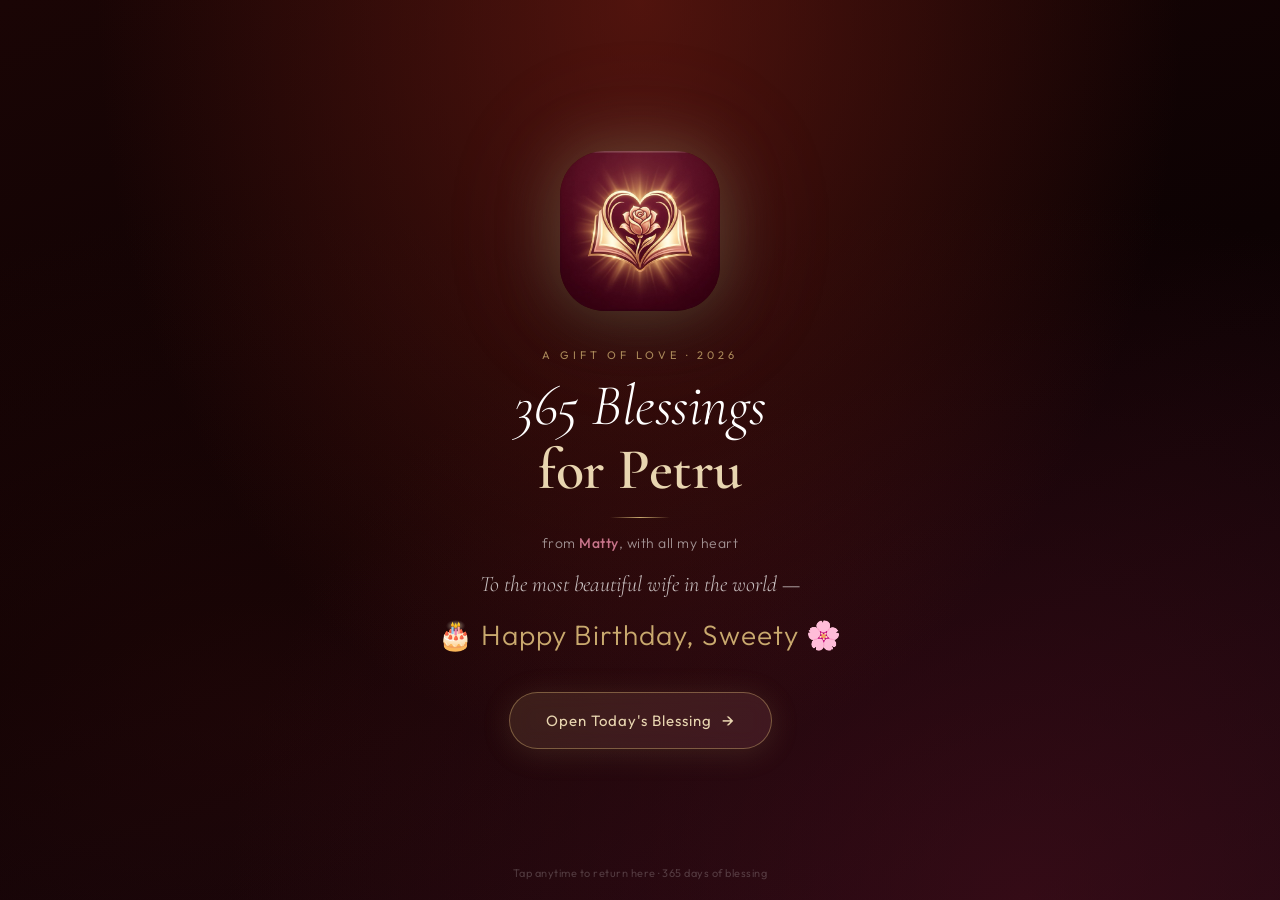
<file: index.html>
<!DOCTYPE html>
<html lang="en">
<head>
  <meta charset="UTF-8">
  <meta name="viewport" content="width=device-width, initial-scale=1.0, viewport-fit=cover">
  <title>365 Blessings for Petru</title>
  <meta name="description" content="A year of daily blessings for Petru, from Matty with love.">
  <meta name="apple-mobile-web-app-capable" content="yes">
  <meta name="apple-mobile-web-app-status-bar-style" content="black-translucent">
  <meta name="apple-mobile-web-app-title" content="Blessings 🌸">
  <link rel="apple-touch-icon" href="icon-192.png">
  <meta name="theme-color" content="#1a0505">
  <link rel="manifest" href="manifest.json">
  <link rel="preconnect" href="https://fonts.googleapis.com">
  <link rel="preconnect" href="https://fonts.gstatic.com" crossorigin>
  <link href="https://fonts.googleapis.com/css2?family=Cormorant+Garamond:ital,wght@0,300;0,400;0,600;1,300;1,400;1,600&family=Outfit:wght@200;300;400;500&display=swap" rel="stylesheet">

  <style>
    *, *::before, *::after { box-sizing: border-box; margin: 0; padding: 0; }

    :root {
      --gold:   #c9a96e;
      --gold-lt:#e8d5b0;
      --rose:   #c8748a;
      --cream:  #fdf6ef;
      --ink:    #2c1810;
    }

    html, body {
      height: 100%;
      overflow: hidden;
      background: #0d0203;
      font-family: 'Cormorant Garamond', Georgia, serif;
      -webkit-font-smoothing: antialiased;
    }

    /* ── BACKGROUND ─────────────────────────────────────── */
    .bg {
      position: fixed;
      inset: 0;
      background:
        radial-gradient(ellipse at 50% 0%,   rgba(120,30,20,0.6) 0%, transparent 60%),
        radial-gradient(ellipse at 80% 100%, rgba(80,15,30,0.5) 0%, transparent 55%),
        radial-gradient(ellipse at 20% 80%,  rgba(50,10,10,0.4) 0%, transparent 50%),
        linear-gradient(160deg, #1a0505 0%, #0d0203 50%, #1a0810 100%);
      z-index: 0;
    }

    /* Floating particles */
    .particles {
      position: fixed;
      inset: 0;
      z-index: 1;
      pointer-events: none;
      overflow: hidden;
    }
    .particle {
      position: absolute;
      border-radius: 50%;
      animation: float linear infinite;
      opacity: 0;
    }
    @keyframes float {
      0%   { transform: translateY(100vh) rotate(0deg);  opacity: 0; }
      5%   { opacity: 1; }
      95%  { opacity: 0.6; }
      100% { transform: translateY(-20px) rotate(720deg); opacity: 0; }
    }

    /* ── MAIN CONTAINER ─────────────────────────────────── */
    .landing {
      position: relative;
      z-index: 10;
      height: 100%;
      display: flex;
      flex-direction: column;
      align-items: center;
      justify-content: center;
      padding: 40px 24px;
      padding-top: max(40px, env(safe-area-inset-top));
      padding-bottom: max(40px, env(safe-area-inset-bottom));
      text-align: center;
      gap: 0;
    }

    /* ── ICON ───────────────────────────────────────────── */
    .icon-wrap {
      position: relative;
      margin-bottom: 32px;
      animation: iconIn 1.2s cubic-bezier(0.16,1,0.3,1) 0.3s both;
    }
    @keyframes iconIn {
      from { opacity: 0; transform: scale(0.5) rotate(-10deg); }
      to   { opacity: 1; transform: scale(1) rotate(0deg); }
    }
    .icon-img {
      width: min(160px, 40vw);
      height: min(160px, 40vw);
      border-radius: 28%;
      box-shadow:
        0 0 60px rgba(201,169,110,0.35),
        0 0 120px rgba(200,116,138,0.2),
        0 20px 60px rgba(0,0,0,0.6);
      animation: iconGlow 4s ease-in-out infinite alternate;
    }
    @keyframes iconGlow {
      from { box-shadow: 0 0 40px rgba(201,169,110,0.3), 0 0 80px rgba(200,116,138,0.15), 0 20px 60px rgba(0,0,0,0.6); }
      to   { box-shadow: 0 0 80px rgba(201,169,110,0.55), 0 0 160px rgba(200,116,138,0.3), 0 20px 80px rgba(0,0,0,0.7); }
    }

    /* ── TEXT BLOCK ─────────────────────────────────────── */
    .text-block {
      display: flex;
      flex-direction: column;
      align-items: center;
      gap: 12px;
      animation: textIn 1.4s cubic-bezier(0.16,1,0.3,1) 0.6s both;
    }
    @keyframes textIn {
      from { opacity: 0; transform: translateY(30px); }
      to   { opacity: 1; transform: translateY(0); }
    }

    .eyebrow {
      font-family: 'Outfit', sans-serif;
      font-size: 11px;
      font-weight: 400;
      letter-spacing: 4px;
      text-transform: uppercase;
      color: var(--gold);
      opacity: 0.8;
    }

    .title {
      font-size: clamp(36px, 10vw, 58px);
      font-weight: 300;
      font-style: italic;
      line-height: 1.1;
      color: #ffffff;
      letter-spacing: -0.5px;
    }
    .title strong {
      font-weight: 600;
      font-style: normal;
      color: var(--gold-lt);
      display: block;
    }

    .divider {
      width: 60px;
      height: 1px;
      background: linear-gradient(to right, transparent, var(--gold), transparent);
      margin: 4px 0;
    }

    .from-line {
      font-family: 'Outfit', sans-serif;
      font-size: 14px;
      font-weight: 300;
      color: rgba(255,255,255,0.55);
      letter-spacing: 0.5px;
    }
    .from-name {
      color: var(--rose);
      font-weight: 500;
    }

    .subtitle {
      font-size: clamp(16px, 4.5vw, 22px);
      font-style: italic;
      font-weight: 300;
      line-height: 1.5;
      color: rgba(255,255,255,0.75);
      max-width: 320px;
      margin-top: 4px;
    }

    .birthday-line {
      font-family: 'Outfit', sans-serif;
      font-size: clamp(20px, 5vw, 28px);
      font-weight: 300;
      letter-spacing: 1px;
      color: var(--gold);
      margin-top: 4px;
    }

    /* ── BUTTON ─────────────────────────────────────────── */
    .btn-wrap {
      margin-top: 40px;
      animation: btnIn 1.6s cubic-bezier(0.16,1,0.3,1) 1.0s both;
    }
    @keyframes btnIn {
      from { opacity: 0; transform: translateY(20px); }
      to   { opacity: 1; transform: translateY(0); }
    }

    .enter-btn {
      display: inline-flex;
      align-items: center;
      gap: 10px;
      background: linear-gradient(135deg, rgba(201,169,110,0.15), rgba(200,116,138,0.15));
      border: 1px solid rgba(201,169,110,0.45);
      color: var(--gold-lt);
      font-family: 'Outfit', sans-serif;
      font-size: 15px;
      font-weight: 400;
      letter-spacing: 1px;
      padding: 16px 36px;
      border-radius: 50px;
      cursor: pointer;
      text-decoration: none;
      backdrop-filter: blur(10px);
      transition: all 0.3s ease;
      box-shadow: 0 4px 30px rgba(201,169,110,0.15);
      -webkit-tap-highlight-color: transparent;
    }
    .enter-btn:hover, .enter-btn:active {
      background: linear-gradient(135deg, rgba(201,169,110,0.28), rgba(200,116,138,0.22));
      border-color: rgba(201,169,110,0.7);
      box-shadow: 0 4px 40px rgba(201,169,110,0.3);
      transform: translateY(-2px);
    }
    .enter-btn .arrow {
      font-size: 18px;
      transition: transform 0.3s;
    }
    .enter-btn:hover .arrow { transform: translateX(4px); }

    /* ── FOOTER ─────────────────────────────────────────── */
    .footer-note {
      position: fixed;
      bottom: max(20px, env(safe-area-inset-bottom));
      left: 0; right: 0;
      text-align: center;
      font-family: 'Outfit', sans-serif;
      font-size: 11px;
      color: rgba(255,255,255,0.2);
      letter-spacing: 0.5px;
      animation: textIn 2s cubic-bezier(0.16,1,0.3,1) 1.5s both;
    }

    /* ── REDIRECT OVERLAY ───────────────────────────────── */
    .redirect-overlay {
      position: fixed;
      inset: 0;
      background: #0d0203;
      z-index: 999;
      display: flex;
      align-items: center;
      justify-content: center;
      opacity: 0;
      pointer-events: none;
      transition: opacity 0.6s ease;
    }
    .redirect-overlay.show {
      opacity: 1;
      pointer-events: all;
    }
    .redirect-inner {
      text-align: center;
      color: var(--gold);
      font-size: 20px;
      font-style: italic;
    }
    .redirect-inner .day-num {
      display: block;
      font-size: 56px;
      font-weight: 300;
      line-height: 1;
      margin-bottom: 8px;
      color: white;
    }
  </style>
</head>
<body>

  <div class="bg"></div>
  <div class="particles" id="particles"></div>

  <div class="landing">

    <div class="icon-wrap">
      <img class="icon-img" src="icon-512.png" alt="Blessings">
    </div>

    <div class="text-block">
      <p class="eyebrow">A gift of love · 2026</p>

      <h1 class="title">
        365 Blessings<br>
        <strong>for Petru</strong>
      </h1>

      <div class="divider"></div>

      <p class="from-line">from <span class="from-name">Matty</span>, with all my heart</p>

      <p class="subtitle">To the most beautiful wife in the world —</p>

      <p class="birthday-line">🎂 Happy Birthday, Sweety 🌸</p>
    </div>

    <div class="btn-wrap">
      <a class="enter-btn" href="app.html" id="enter-btn">
        Open Today's Blessing <span class="arrow">→</span>
      </a>
    </div>

  </div>

  <div class="redirect-overlay" id="redirect-overlay">
    <div class="redirect-inner">
      <span class="day-num" id="redirect-day">1</span>
      Opening Day <span id="redirect-day-2">1</span>…
    </div>
  </div>

  <p class="footer-note">Tap anytime to return here · 365 days of blessing</p>

  <script>
    // ── Floating particles ────────────────────────────────
    const particleContainer = document.getElementById('particles');
    const colors = ['#c9a96e','#e8d5b0','#c8748a','#f0b8c8','#fff5e0'];
    for (let i = 0; i < 30; i++) {
      const p = document.createElement('div');
      p.className = 'particle';
      const size = Math.random() * 4 + 1;
      const color = colors[Math.floor(Math.random() * colors.length)];
      p.style.cssText = `
        width: ${size}px; height: ${size}px;
        background: ${color};
        left: ${Math.random() * 100}%;
        animation-duration: ${10 + Math.random() * 20}s;
        animation-delay: ${Math.random() * 15}s;
        opacity: 0;
      `;
      particleContainer.appendChild(p);
    }

    // ── Auto-redirect logic ───────────────────────────────
    const START_DATE  = new Date('2026-06-07T00:00:00');
    const LANDING_KEY = 'petru_landing_seen';

    function getDayNum() {
      const now  = new Date();
      const diff = Math.floor((now - START_DATE) / 86400000);
      if (diff < 0)   return 1;
      if (diff >= 365) return 365;
      return diff + 1;
    }

    function goToApp(dayNum) {
      const overlay = document.getElementById('redirect-overlay');
      document.getElementById('redirect-day').textContent   = dayNum;
      document.getElementById('redirect-day-2').textContent = dayNum;
      overlay.classList.add('show');
      setTimeout(() => {
        window.location.href = `app.html#day=${dayNum}`;
      }, 900);
    }

    const params = new URLSearchParams(window.location.search);
    const comingFromApp = params.get('from') === 'app';
    const alreadySeen   = localStorage.getItem(LANDING_KEY);
    const today         = new Date();
    const birthdayStarted = today >= START_DATE;

    if (!alreadySeen) {
      // Very first visit ever — mark seen, show landing page
      localStorage.setItem(LANDING_KEY, '1');
    } else if (!comingFromApp && birthdayStarted) {
      // Returning visit opened fresh (from home screen icon) → go to today
      goToApp(getDayNum());
    }
    // If coming back via 🏠 button (?from=app) → always show landing page

    // Clean up the URL (remove ?from=app)
    if (comingFromApp) {
      history.replaceState(null, '', window.location.pathname);
    }

    // Enter button always goes to today's blessing
    document.getElementById('enter-btn').addEventListener('click', function(e) {
      e.preventDefault();
      goToApp(getDayNum());
    });
  </script>

  <script>
    if ('serviceWorker' in navigator) {
      window.addEventListener('load', () => {
        navigator.serviceWorker.register('./sw.js');
      });
    }
  </script>

</body>
</html>
</file>
